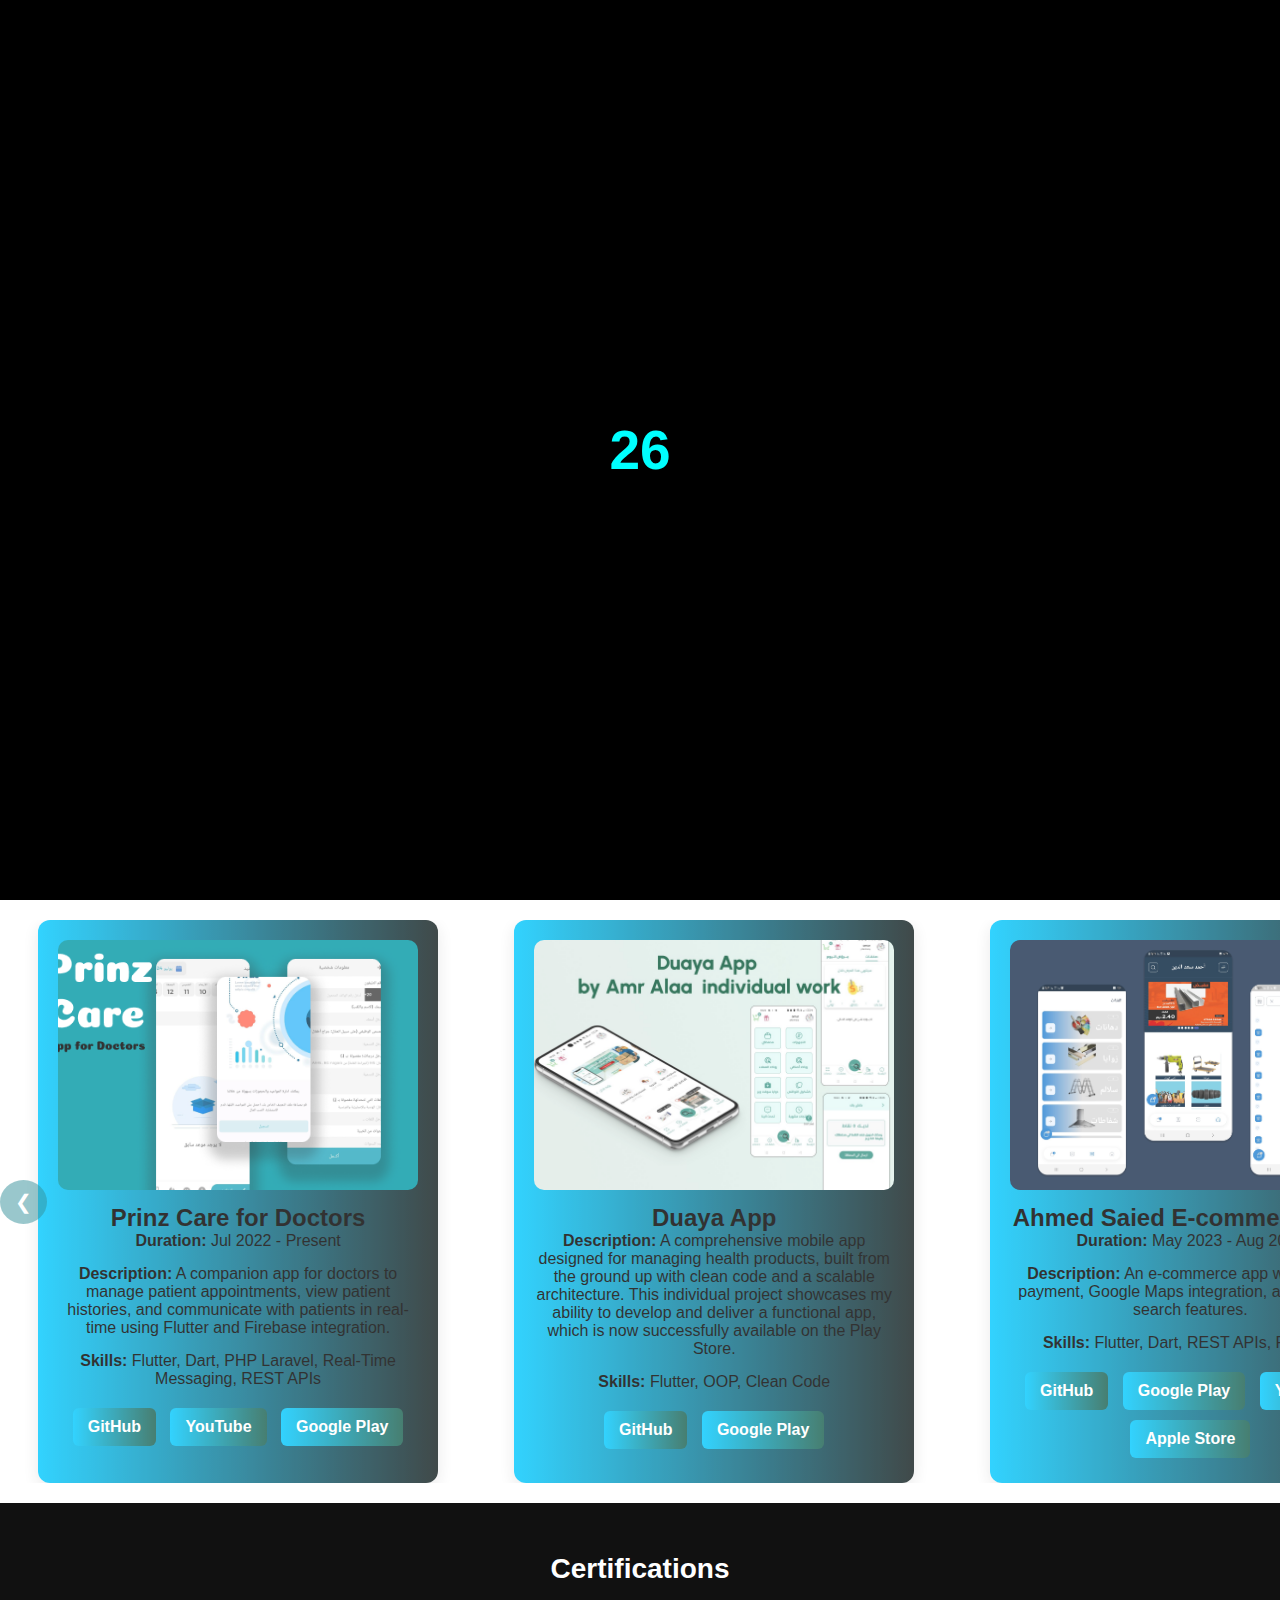
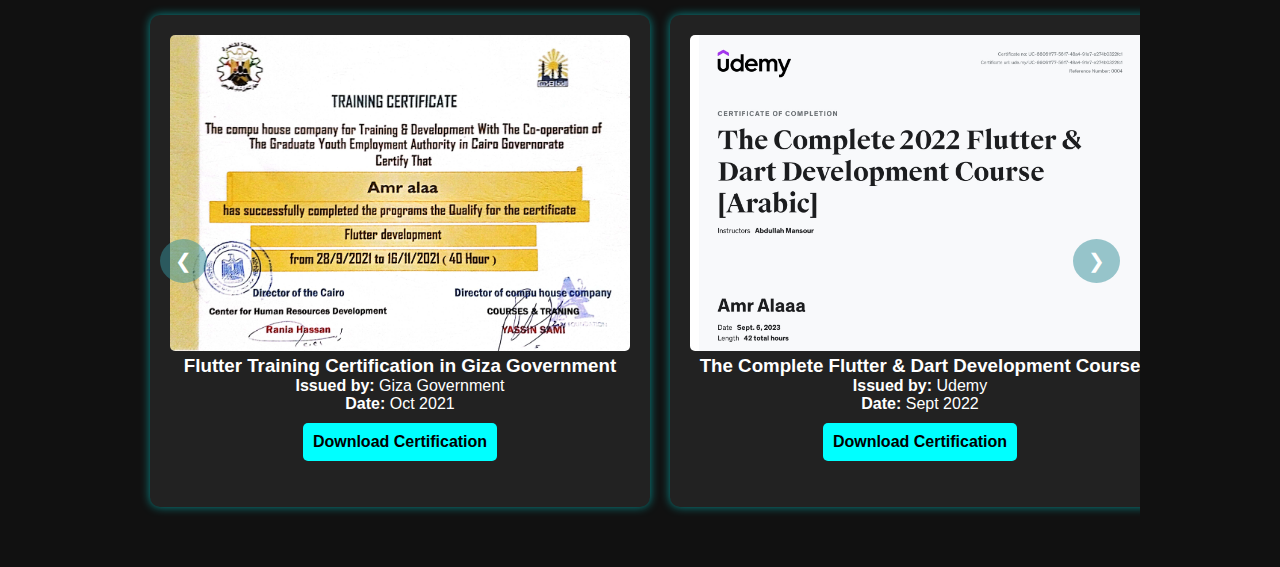
<file: index.html>
<!DOCTYPE html>
<html lang="en">

<head>
    <meta charset="UTF-8">
    <meta name="viewport" content="width=device-width, initial-scale=1.0">
    <title>Interactive Spiderweb</title>
    <link rel="stylesheet" href="style.css">
</head>

<body>
    <!-- Loading Screen -->
    <div class="loading-screen" id="loadingScreen">0%</div>

    <!-- Navigation Menu (Initially Hidden) -->
    <nav id="navMenu" class="nav">
        <ul>
            <li><a href="#home">Home</a></li>
            <li><a href="#projects">projects</a></li>
            <li><a href="#certifications">Certifications</a></li>
            <!-- <li><a href="#skills">Skills</a></li> -->
        </ul>
    </nav>



    <!-- Main Sections -->
    <section id="home" class="screen">
        <h1> </h1>
    </section>


    <!-- Projects Section with Slider -->
    <!-- Projects Section with Slider -->
    <section id="projects">
        <div class="slider-container">
            <div class="slider">
                <!-- Dynamically Loaded Content Will Be Inserted Here -->
                <div id="projects-content"></div>
            </div>

            <!-- Navigation Buttons -->
            <button class="slider-nav prev">&#10094;</button>
            <button class="slider-nav next">&#10095;</button>
        </div>
    </section>




    <section id="certifications" class="text-center">
        <h2>Certifications</h2>

        <div class="certification-slider-container">
            <div class="certification-slider">
                <div class="certification-track">
                    <!-- Certification Cards -->
                    <div class="certification-card">
                        <img src="flutter_giza.png" alt="Flutter Training Certification in Giza Government">
                        <h3>Flutter Training Certification in Giza Government</h3>
                        <p><strong>Issued by:</strong> Giza Government</p>
                        <p><strong>Date:</strong> Oct 2021</p>
                        <a href="Flutter Training Certification in Giza Government.pdf" download="flutter_giza.pdf"
                            class="btn-download">Download Certification</a>
                    </div>

                    <div class="certification-card">
                        <img src="flutter1.jpg" alt="The Complete Flutter & Dart Development Course">
                        <h3>The Complete Flutter & Dart Development Course</h3>
                        <p><strong>Issued by:</strong> Udemy</p>
                        <p><strong>Date:</strong> Sept 2022</p>
                        <a href="flutter1.pdf" download="The Complete Flutter & Dart Development Course.pdf"
                            class="btn-download">Download Certification</a>
                    </div>

                    <div class="certification-card">
                        <img src="flutter2.png" alt="The Complete Flutter Development Guide Course">
                        <h3>The Complete Flutter Development Guide Course</h3>
                        <p><strong>Issued by:</strong> Udemy</p>
                        <p><strong>Date:</strong> Sept 2023</p>
                        <a href="flutter2.pdf" download="The Complete Flutter Development Guide Course.pdf"
                            class="btn-download">Download Certification</a>
                    </div>

                    <div class="certification-card">
                        <img src="flutter3.png" alt="Flutter Advanced - Clean Architecture With MVVM">
                        <h3>Flutter Advanced - Clean Architecture With MVVM</h3>
                        <p><strong>Issued by:</strong> Udemy</p>
                        <p><strong>Date:</strong> 2023</p>
                        <a href="UC-51c6725a-d8b8-4bc5-a82c-61f78e291417.pdf"
                            download="Flutter Advanced - Clean Architecture With MVVM.pdf" class="btn-download">Download
                            Certification</a>
                    </div>

                    <div class="certification-card">
                        <img src="algo.jpg" alt="Searching and Sorting Algorithms Certification">
                        <h3>Searching and Sorting Algorithms Certification</h3>
                        <p><strong>Issued by:</strong> Udemy</p>
                        <p><strong>Date:</strong> Sept 2023</p>
                        <a href="algo.pdf" download="Searching and Sorting Algorithms Certification.pdf"
                            class="btn-download">Download
                            Certification</a>
                    </div>

                    <div class="certification-card">
                        <img src="algo2.jpg" alt="Algorithm Analysis and Design Certification">
                        <h3>Algorithm Analysis and Design Certification</h3>
                        <p><strong>Issued by:</strong> Udemy</p>
                        <p><strong>Date:</strong> Sept 2023</p>
                        <a href="algo2.pdf" download="Algorithm Analysis and Design Certification.pdf"
                            class="btn-download">Download
                            Certification</a>
                    </div>

                    <div class="certification-card">
                        <img src="bioinformatics.png" alt="Bioinformatics Training Certification">
                        <h3>Bioinformatics Training Certification</h3>
                        <p><strong>Issued by:</strong> Cairo University</p>
                        <p><strong>Date:</strong> June 2022</p>
                        <a href="i mole.pdf" download="Bioinformatics Training Certification.pdf"
                            class="btn-download">Download
                            Certification</a>
                    </div>
                </div>
            </div>

            <!-- Navigation Buttons -->
            <button class="slider-nav certifications-prev">&#10094;</button>
            <button class="slider-nav certifications-next">&#10095;</button>
        </div>
    </section>

    <!-- Content Sections -->
    <div class="header" id="mainContent" style="display: none;"></div>
    <div class="animated-text" id="mobileContent" style="display: none;"></div>
    <canvas id="spiderCanvas" style="display: none;"></canvas>

    <!-- Contact Info Section -->
    <div class="contact-info">
        <p><strong>Eng. Amr Alaa Ali</strong></p>
        <p>LinkedIn: <a href="https://www.linkedin.com/in/amr-alaa-6433b0222/" target="_blank">Software Engineer</a>
        </p>
        <p>WhatsApp: <a href="https://wa.me/+201011577033" target="_blank">+201011577033</a></p>
    </div>

    <!-- Scripts -->
    <script src="slider.js"></script>
    <script src="loading.js"></script>
    <script src="animations.js"></script>
    <script src="animated_text.js"></script>
    <script src="scroll.js"></script>
    <script src="https://code.jquery.com/jquery-3.5.1.slim.min.js"></script>
    <script src="https://cdn.jsdelivr.net/npm/@popperjs/core@2.9.3/dist/umd/popper.min.js"></script>
    <script src="https://stackpath.bootstrapcdn.com/bootstrap/4.5.2/js/bootstrap.min.js"></script>

    <script src="certification_slider.js">
    </script>
    <script>

        if (x > canvas.width - ctx.measureText(text[index]).width) {
            x = canvas.width / 8;
            y += fontSize + 10; // Move to the next line
        }
    </script>

</body>

</html>
</file>
<file: style.css>
/* General Styles */
body {
    display: block;
    height: auto;
    min-height: 100vh;
    background: url('blak.jpg') no-repeat center center fixed;
    background-size: cover;
    color: rgb(121, 202, 224);
    font-family: "Poppins", sans-serif;
    text-align: center;
    margin: 0;
    padding: 0;
    overflow-y: auto;
    /* Enable vertical scrolling */
}


html {
    scroll-behavior: smooth;
    /* Smooth scrolling */
}

/* Canvas */
canvas {
    display: block;
    position: absolute;
    top: 0;
    left: 0;
    pointer-events: none;
    /* Allow scrolling over canvas */
}

/* Header */
.header {
    position: absolute;
    top: 30px;
    /* Fixed typo: added 'px' */
    width: 100%;
    font-size: 34px;
    font-weight: bold;
    color: rgba(0, 162, 255, 1);
    text-shadow: 0 0 10px rgba(0, 162, 255, 0.8);
}

/* Mobile Section */
.mobile {
    position: absolute;
    top: 50%;
    left: 50%;
    color: rgb(17, 19, 20);
    width: 280px;
    height: 560px;
    background: rgba(0, 162, 255, 0.1);
    border: 4px solid rgba(0, 162, 255, 0.5);
    border-radius: 30px;
    transform: translate(-50%, -50%) scale(0);
    box-shadow: 0 0 15px rgba(0, 162, 255, 0.8);
    opacity: 0;
    animation: fadeInScale 2s ease-in-out forwards;
}

@keyframes fadeInScale {
    0% {
        transform: translate(-50%, -50%) scale(0);
        opacity: 0;
    }

    100% {
        transform: translate(-50%, -50%) scale(1);
        opacity: 1;
    }
}


/* Loading Screen */
.loading-screen {
    position: fixed;
    top: 0;
    /* Fixed typo: changed '12' to '0' */
    left: 0;
    width: 100%;
    height: 100%;
    background: black;
    display: flex;
    align-items: center;
    justify-content: center;
    font-size: 55px;
    color: cyan;
    font-weight: bold;
    z-index: 999;
}

/* Animated Text */
.animated-text {
    font-size: 26px;
    font-weight: bold;
    white-space: pre-wrap;
    overflow: hidden;
    background: linear-gradient(90deg, #ff8c00, #ff2e63);
    -webkit-background-clip: text;
    -webkit-text-fill-color: transparent;
    animation: fadeIn 1.5s ease-in-out;
}

@keyframes fadeIn {
    from {
        opacity: 0;
        transform: translateY(-10px);
    }

    to {
        opacity: 1;
        transform: translateY(0);
    }
}

/* Contact Info */
.contact-info {
    position: fixed;
    bottom: 20px;
    left: 20px;
    background: rgba(0, 0, 0, 0.7);
    color: white;
    padding: 10px;
    border-radius: 8px;
    font-size: 14px;
}

.contact-info a {
    color: #1DA1F2;
    text-decoration: none;
}

.contact-info a:hover {
    text-decoration: underline;
}


/* Adjust project card styling */
.project-card {
    width: 100%;
    opacity: 0.8;
    max-width: 400px;
    /* Control max width */
    background: linear-gradient(90deg, #00c8ff, #111d1d);

    /* background: linear-gradient(135deg, #00c8ff, #484540); */
    /* Gradient background */
    border-radius: 12px;
    /* Rounded corners */
    padding: 20px;
    /* Padding inside card */
    box-shadow: 0px 5px 15px rgba(0, 0, 0, 0.1);
    /* Subtle shadow */
    transition: transform 0.3s ease, box-shadow 0.3s ease;
}

/* 🔹 Hover Effect for Project Card */
.project-card:hover {
    transform: scale(1.05);
    box-shadow: 0 10px 25px rgba(0, 255, 255, 0.3);
}

/* 🔵 Larger Project Images */
.project-card img {
    width: 100%;
    /* Full width of the card */
    height: 250px;
    /* Adjusted image size */
    object-fit: cover;
    border-radius: 10px;
    /* Rounded image corners */
    transition: transform 0.3s ease-in-out;
}

/* 🔹 Image Hover Effect */
.project-card img:hover {
    transform: scale(1.1);
}

/* 🟡 Project Titles */
.project-card h3 {
    font-size: 24px;
    margin-top: 10px;
    color: rgb(0, 0, 0);
    /* Text color for project title */
}

/* 🟣 Project Description */
.project-card p {
    font-size: 16px;
    color: rgb(0, 0, 0);
    /* Lighter text color for description */
    margin-bottom: 15px;
}

/* 🔗 Project Links */
.project-links {
    margin-top: 15px;
}

/* 🔵 Stylish Buttons for Links */
.project-links a {
    display: inline-block;
    margin: 5px;
    padding: 10px 15px;
    background: linear-gradient(90deg, #00c8ff, #1a5f4e);

    /* background: linear-gradient(90deg, #ff8c00, #ff2e63); */
    color: white;
    text-decoration: none;
    font-weight: bold;
    border-radius: 6px;
    transition: background 0.3s, transform 0.2s;
}

/* 🔹 Button Hover Effect */
.project-links a:hover {

    background: linear-gradient(90deg, #00c8ff, #090d2f);
    transform: scale(1.1);
}

/* 🌐 Responsive Layout */
@media (max-width: 768px) {
    .project-card {
        max-width: 100%;
        /* Full width for small screens */
    }

    .project-card img {
        height: 250px;
        /* Adjust image size */
    }
}


* Section styling */ section {
    padding: 60px 0;
}

h2 {
    font-size: 1.75rem;
    margin-bottom: 20px;
}

/* Projects section */
#projects .project-grid {
    display: grid;
    margin: 200px;
    grid-template-columns: repeat(3, minmax(20px, 1fr));
    /* Ensures exactly 2 columns */
    justify-content: center;
    /* Centers the grid */
}





/* Active Slide */
.slider-item.active {
    opacity: 1;
    transform: scale(1);

}

/* Container for the Slider */
.slider-container {
    position: relative;
    width: 120%;
    max-width: 2000px;
    margin: 20px auto;
    overflow: hidden;
    display: flex;
    justify-content: center;
}

/* Slider Track */
.slider {
    display: flex;
    transition: transform 0.5s ease-in-out;
    width: 100%;
}

/* Each Slide */
.slider-item {
    min-width: 31%;
    /* Change this based on how many items you'd like visible at once */
    display: flex;
    justify-content: center;
}

/* Navigation Buttons (Positioned between the items) */
.slider-nav-container {
    position: absolute;
    top: 50%;
    left: 50%;
    transform: translateX(-50%) translateY(-50%);
    display: flex;
    justify-content: space-between;
    width: 100%;
    /* Make sure the buttons are full width and spaced equally */
    z-index: 10;
    /* Ensure buttons are above other content */
}

.slider-nav {
    background: rgba(0, 0, 0, 0.3);
    /* Slight transparency */
    color: white;
    border: none;
    padding: 10px 15px;
    cursor: pointer;
    font-size: 20px;
    transition: background 0.3s ease;
    border-radius: 50%;
    /* Circular buttons */
}

.slider-nav:hover {
    background: rgba(0, 0, 0, 0.6);
}

.certifications-prev {
    left: 20px;
    display: inline-block;
}

.certifications-next {
    right: 20px;
    display: inline-block;
}

/* Additional Styles for Responsiveness */
@media (max-width: 768px) {
    .slider-container {
        width: 100%;
        /* Adjust width on smaller screens */
    }

    .slider-nav-container {
        width: 100%;
        /* Adjust navigation container width */
    }

    .slider-nav {
        padding: 8px 12px;
    }
}







/* Full Height Sections */
.screen {
    height: 100vh;
    display: flex;
    justify-content: center;
    align-items: center;
    text-align: center;
    font-size: 2rem;
    color: white;
}


.screen h1 {
    font-size: 2rem;
    text-align: center;

    width: 80%;
    color: #ffffff;
    text-shadow: 0 0 15px rgba(0, 162, 255, 0.8);
}

/* Navigation Menu */
.nav {
    position: fixed;
    top: 30px;
    left: 50%;
    transform: translateX(-50%);
    display: flex;
    justify-content: center;
    align-items: center;
    background: rgba(0, 0, 0, 0.7);
    padding: 10px 20px;
    border-radius: 10px;
    z-index: 1000;
    opacity: 1;
    /* Ensure it's visible */
    transition: opacity 0.5s ease-in-out;
}

.nav ul {
    list-style: none;
    display: flex;
    gap: 20px;
    padding: 0;
    margin: 0;
}

.nav ul li {
    display: inline-block;
}

.nav ul li a {
    text-decoration: none;
    color: rgba(94, 157, 157, 0.522);
    font-size: 18px;
    padding: 10px 15px;
    transition: color 0.3s ease-in-out, background 0.3s ease-in-out;
    border-radius: 5px;
}

.nav ul li a:hover {
    color: cyan;
    background: rgba(255, 255, 255, 0.2);
}

/* Reset Margin and Padding */
* {
    margin: 0;
    padding: 0;
    box-sizing: border-box;
}







/* Certifications Section */
#certifications {
    text-align: center;
    padding: 50px 0;
    background: #111;
    color: white;
}

/* Certification Slider */
.certification-slider-container {
    position: relative;
    width: 90%;
    max-width: 1000px;
    margin: 0 auto;
    overflow: hidden;
    display: flex;
    align-items: center;
}

/* Certification Track */
.certification-slider {
    width: 100%;
    overflow: hidden;
}

.certification-track {
    display: flex;
    transition: transform 0.5s ease-in-out;
}

/* Certification Cards */
/* Certification Cards */
.certification-card {
    min-width: 50%;
    max-width: 50%;
    margin: 10px;
    padding: 20px;
    background: #222;
    color: white;
    text-align: center;
    border-radius: 10px;
    box-shadow: 0px 0px 10px rgba(0, 255, 255, 0.5);
    transition: transform 0.3s ease-in-out;
}

/* Certification Card Image */
.certification-card img {
    width: 100%;
    height: 70%;
    /* Adjust height for image */
    object-fit: cover;
    border-radius: 5px;
    transition: transform 0.3s ease-in-out;
}


.certification-card:hover {
    transform: scale(1.1);
    /* Slightly zoom the entire card */
}

.certification-card img:hover {
    transform: scale(1.5);
    /* Zoom in on hover */
}


.btn-download {
    display: inline-block;
    margin-top: 10px;
    padding: 10px;
    background: cyan;
    color: black;
    text-decoration: none;
    font-weight: bold;
    border-radius: 5px;
}

.btn-download:hover {
    background: #00c8ff;
}

/* Navigation Buttons */
.slider-nav {
    position: absolute;
    top: 50%;
    transform: translateY(-50%);
    background: rgba(51, 144, 153, 0.5);
    color: white;
    border: none;
    padding: 10px 15px;
    cursor: pointer;
    font-size: 20px;
    transition: background 0.3s;
}

.slider-nav:hover {
    background: rgba(0, 0, 0, 0.8);
}

.prev {
    left: 0;
}

.next {
    right: 0;
}

.line {
    display: none;
    /* Initially hidden */
    opacity: 0;
    width: 90%;
    /* Adjusts text width responsively */
    max-width: 80vw;
    /* Limits text width for better readability */
    font-size: clamp(2rem, 5vw, 4rem);
    /* Responsive font size */
    text-align: center;
    word-wrap: break-word;
    /* Ensures long words wrap */
    line-height: 1.3;
    /* Improves readability */
    margin: 0 auto;
    /* Centers text */
}


/* Responsive Design */
@media (max-width: 1024px) {
    .projects-container {
        grid-template-columns: repeat(2, 1fr);
    }
}

@media (max-width: 768px) {

    .screen {
        width: 100%;
        display: flex;
        justify-content: center;
        align-items: center;
        text-align: center;
        font-size: 2rem;
        color: white;
    }


    .projects-container {
        width: 100%;
        grid-template-columns: repeat(1, 1fr);
    }

    .project-card p {

        font-size: 12px;
        color: #c0e3ff;
        margin-bottom: 8px;
    }

    /* 🔗 Project Links */
    .project-links {
        margin-top: 8px;
    }

    /* 🔵 Stylish Buttons for Links */
    .project-links a {
        display: inline-block;
        margin: 2px;
        padding: 5px 7px;
        background: linear-gradient(60deg, #ff8c00, #ff2e63);
        color: white;
        text-decoration: none;
        font-weight: bold;
        border-radius: 6px;
        transition: background 0.3s, transform 0.2s;
    }

    .slider-container {
        width: 95%;
        max-width: 100%;
        /* margin: 10px auto; */

    }

    .header {
        font-size: 20px;
    }

    .projects-container {
        width: 100%;
        grid-template-columns: repeat(1, 1fr);
    }

    .project-card {
        max-width: 100%;
    }

    .certification-card img {
        width: 100%;
        height: auto;
        max-height: 200px;
        object-fit: contain;
    }


    .project-links a {
        padding: 4px 8px;
    }

    /* Certification Cards */
    .certification-card {
        min-width: 90%;
        max-width: 70%;
        margin: 5px;

        text-align: center;
        border-radius: 10px;
        box-shadow: 0px 0px 10px rgba(0, 255, 255, 0.5);
        transition: transform 0.3s ease-in-out;
    }

    .certification-card img {
        width: 100%;
        height: 100px;
        object-fit: cover;
        border-radius: 5px;
    }

}
</file>
